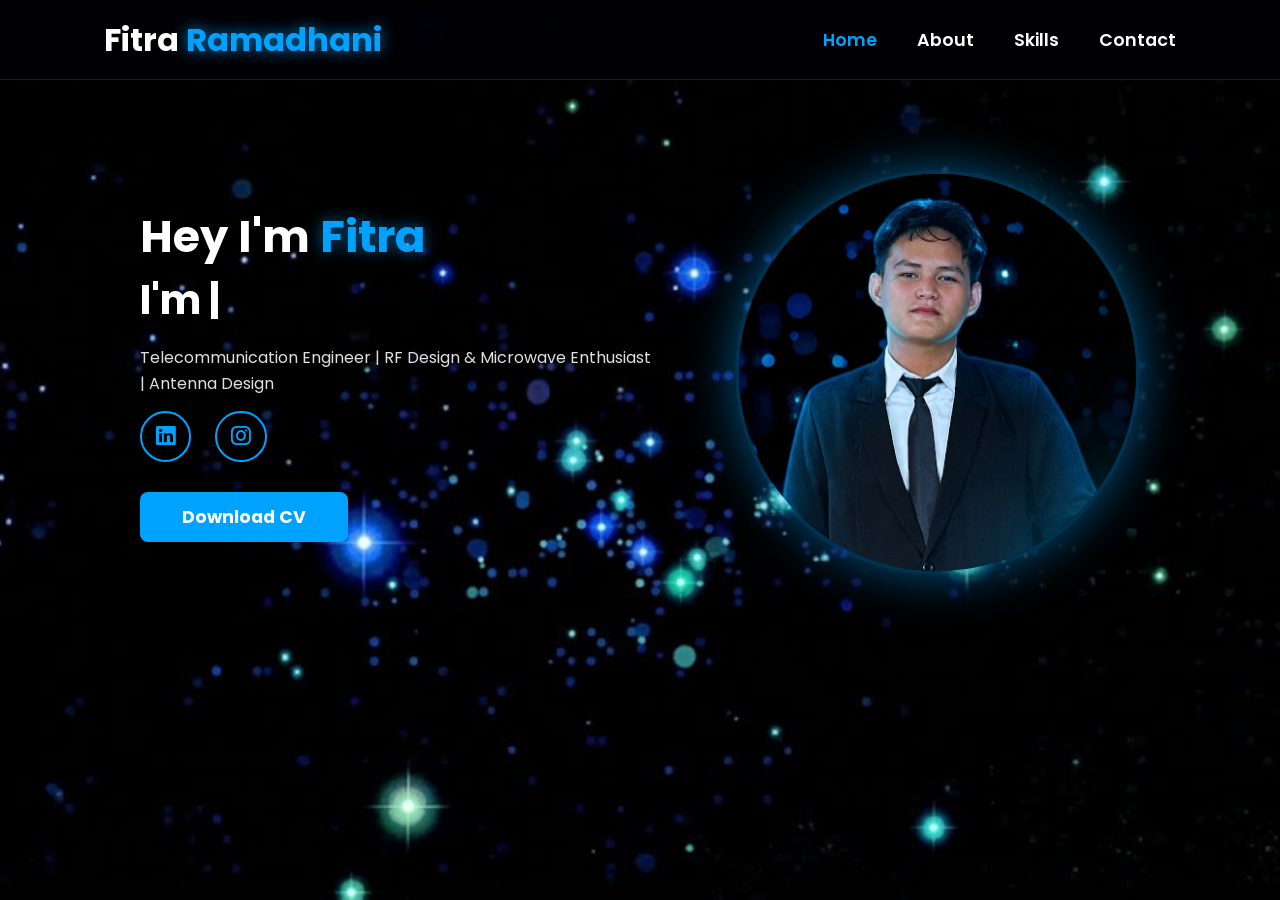
<file: index.html>
<!DOCTYPE html>

<html lang="en">

<head>

    <meta charset="UTF-8">

    <meta name="viewport" content="width=device-width, initial-scale=1.0">

    <link rel="stylesheet" href="https://cdnjs.cloudflare.com/ajax/libs/font-awesome/6.5.1/css/all.min.css">

    <link rel="stylesheet" href="https://unpkg.com/aos@next/dist/aos.css" />

    <link rel="stylesheet" href="css/style.css">

    <title>Portfolio - Fitra Ramadhani</title>

</head>

<body>



    <nav>
    <div class="nav-container">
        <!-- Logo -->
        <div class="logo" data-aos="zoom-in" data-aos-duration="1500">
            Fitra <span>Ramadhani</span>
        </div>

        <!-- Links Desktop -->
        <div class="links">
            <!-- Pindahkan class 'active' ke elemen <a> atau div sesuai kebutuhan CSS Anda -->
            <div class="link active" data-aos="fade-up" data-aos-duration="1500" data-aos-delay="100">
                <a href="index.html">Home</a>
            </div>
            <div class="link" data-aos="fade-up" data-aos-duration="1500" data-aos-delay="200">
                <a href="about.html">About</a>
            </div>
            <div class="link" data-aos="fade-up" data-aos-duration="1500" data-aos-delay="300">
                <a href="skill.html">Skills</a>
            </div>
            <div class="link" data-aos="fade-up" data-aos-duration="1500" data-aos-delay="500">
                <a href="contact.html">Contact</a>
            </div>
        </div>

        <!-- Hamburger Icon (Hanya muncul di Mobile) -->
        <i class="fa-solid fa-bars hamburg" onclick="hamburg()"></i>
    </div>

    <!-- Mobile Dropdown Menu -->
    <div class="dropdown">
        <!-- Tombol Close di dalam Dropdown -->
        <i class="fa-solid fa-xmark cancel" onclick="cancel()"></i>
        
        <div class="links">
            <a href="index.html" onclick="cancel()">Home</a>
            <a href="about.html" onclick="cancel()">About</a>
            <a href="skill.html" onclick="cancel()">Skills</a>
            <a href="contact.html" onclick="cancel()">Contact</a>
        </div>
    </div>
</nav>



    <section>

        <div class="main-container">

            <div class="content">

                <h1 data-aos="fade-left" data-aos-duration="1500" data-aos-delay="700">Hey I'm <span>Fitra</span></h1>

               

                <div data-aos="fade-right" data-aos-duration="1500" data-aos-delay="900" class="typewriter">

                    I'm <span class="typewriter-text"></span><label>|</label>

                </div>



                <p data-aos="flip-down" data-aos-duration="1500" data-aos-delay="1100">

                    Telecommunication Engineer | RF Design & Microwave Enthusiast | Antenna Design

                </p>



                <!-- Bagian Social Links yang sudah diperbarui -->

                <div class="social-links">

                    <a href="https://www.linkedin.com/in/fitra-ramadhani-09b563242" target="_blank" data-aos="fade-up" data-aos-duration="1500" data-aos-delay="1300">

                        <i class="fa-brands fa-linkedin"></i>

                    </a>

                    <a href="https://www.instagram.com/dhnn.n" target="_blank" data-aos="fade-up" data-aos-duration="1500" data-aos-delay="1450">

                        <i class="fa-brands fa-instagram"></i>

                    </a>

                </div>



                <div class="btn" data-aos="zoom-out" data-aos-duration="1500" data-aos-delay="1800">

                    <a href="doc/CV-FitraRamadhani-Telecomunication-Engineer.pdf" download="CV_Fitra-Ramadhani_Telecommunication-Engineer">

                    <button>Download CV</button>

                   </a>

                </div>

            </div>



            <div class="image" data-aos="zoom-in" data-aos-duration="3000">

                <img src="img/fitra_foto.jpg" alt="Fitra Ramadhani">

            </div>

        </div>

    </section>



    <script src="https://unpkg.com/aos@next/dist/aos.js"></script>

    <script>

        AOS.init({ offset: 0 });

    </script>

    <script src="./js/script.js"></script>

</body>

</html>
</file>
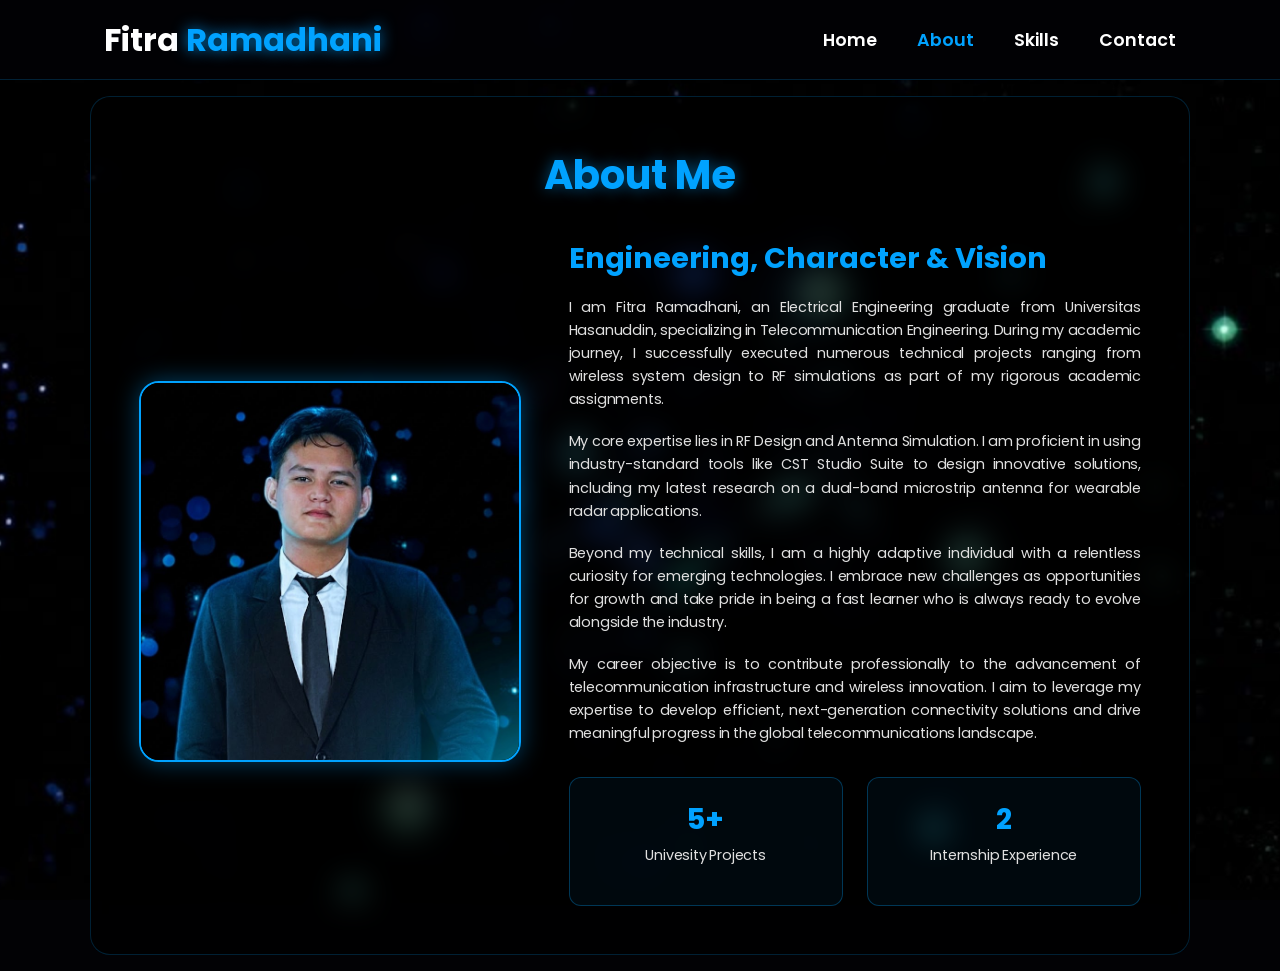
<file: about.html>
<!DOCTYPE html>
<html lang="en">

<head>
    <meta charset="UTF-8">
    <meta name="viewport" content="width=device-width, initial-scale=1.0">
    <link rel="stylesheet" href="https://cdnjs.cloudflare.com/ajax/libs/font-awesome/6.5.1/css/all.min.css">
    <link rel="stylesheet" href="https://unpkg.com/aos@next/dist/aos.css" />

    <style>
        @import url("https://fonts.googleapis.com/css2?family=Poppins:wght@100;200;300;400;500;600;700&display=swap");

        * {
            padding: 0;
            margin: 0;
            font-family: "Poppins", sans-serif;
            box-sizing: border-box;
        }

        body {
            width: 100%;
            min-height: 100vh;
            background-image: url("./img/background.png");
            background-size: cover;
            background-position: center;
            background-attachment: fixed;
            overflow-x: hidden;
            position: relative;
            background-color: #020205;
            padding-top: 80px;
            section {
            padding-top: 10vh;}
        }
/* --- Navigation Main --- */
nav {
    position: fixed;
    top: 0;
    width: 100%;
    height: 80px; /* Tinggi tetap agar layout stabil */
    background: rgba(2, 2, 5, 0.9); 
    backdrop-filter: blur(15px);
    border-bottom: 1px solid rgba(0, 162, 255, 0.2);
    z-index: 2000; /* Z-index tinggi agar selalu di atas */
    display: flex;
    align-items: center;
}

.nav-container {
    width: 100%;
    max-width: 1200px;
    margin: 0 auto;
    display: flex;
    justify-content: space-between; /* Lebih rapi untuk mobile */
    align-items: center;
    padding: 0 5%;
}

.logo {
    color: white;
    font-size: 2rem;
    font-weight: bold;
    cursor: default;
}

.logo span {
    color: #00a2ff;
    text-shadow: 0 0 15px rgba(0, 162, 255, 0.8);
}

/* --- Menu Desktop --- */
.nav-container .links {
    display: flex;
    align-items: center;
}

.nav-container .links a {
    font-size: 1.1rem;
    color: white;
    margin-left: 40px;
    text-decoration: none;
    font-weight: 550;
    transition: 0.3s ease;
    position: relative;
}

.nav-container .links a:hover,
.nav-container .links .active a {
    color: #00a2ff;
}

/* --- Hamburger & Cancel Icons --- */
.hamburg, .cancel {
    cursor: pointer;
    color: white;
    font-size: 2.5rem;
    display: none; /* Sembunyi di desktop */
    transition: 0.3s;
}

/* --- Mobile Dropdown Overlay --- */
.dropdown {
    position: fixed;
    top: 0;
    left: 0;
    width: 100%;
    height: 100vh; /* Full screen di mobile */
    background: rgba(2, 2, 5, 0.98);
    backdrop-filter: blur(15px);
    z-index: 3000; /* Di atas segalanya */
    display: flex;
    flex-direction: column;
    justify-content: center;
    align-items: center;
    transform: translateY(-100%); /* Sembunyi di atas layar */
    transition: 0.5s cubic-bezier(0.6, 0.05, 0.01, 0.9);
}

/* Class ini akan dipicu oleh JS (dropdown.classList.add('active')) */
.dropdown.active {
    transform: translateY(0);
}

.dropdown .links {
    display: flex;
    flex-direction: column;
    gap: 2rem;
    text-align: center;
}

.dropdown .links a {
    color: white;
    text-decoration: none;
    font-size: 2rem;
    font-weight: 600;
    transition: 0.3s;
}

.dropdown .links a:hover {
    color: #00a2ff;
    transform: scale(1.1);
}

/* Tombol X di dalam dropdown */
.dropdown .cancel {
    display: block;
    position: absolute;
    top: 20px;
    right: 30px;
}

/* --- Responsive Media Query --- */
@media (max-width: 884px) {
    .nav-container .links {
        display: none; /* Sembunyikan menu desktop */
    }

    .hamburg {
        display: block; /* Munculkan tombol hamburger */
    }
}


        /* About Section Styles - Tema Biru */
        .about-container {
           width: 100%;
    min-height: 90vh;
    display: flex;
    justify-content: center;
    align-items: center;
    /* Perkecil padding di mobile agar konten punya ruang */
    padding: 1rem; 
    position: relative;
    box-sizing: border-box; /* SANGAT PENTING agar border tidak meluber */
    overflow-x: hidden;
        }

        .about-content {
            width: 90%;
            max-width: 1100px;
            background: rgba(0, 0, 0, 0.75);
            backdrop-filter: blur(15px);
            border-radius: 20px;
            padding: 3rem;
            color: white;
            border: 1px solid rgba(0, 162, 255, 0.2);
        }

        .about-header {
            text-align: center;
            margin-bottom: 2rem;
        }

        .about-header h1 {
            font-size: 2.5rem;
            color: #00a2ff;
            text-shadow: 0 0 15px rgba(0, 162, 255, 0.5);
            margin-bottom: 1rem;
        }

        .about-grid {
            display: grid;
            grid-template-columns: 1fr 1.5fr;
            gap: 3rem;
            align-items: center;
        }

        .about-image {
            width: 100%;
            aspect-ratio: 1;
            border-radius: 20px;
            overflow: hidden;
            border: 2px solid #00a2ff;
            box-shadow: 0 0 25px rgba(0, 162, 255, 0.4);
        }

        .about-image img {
            width: 100%;
            height: 100%;
            object-fit: cover;
            object-position: top;
        }

        .about-text h2 {
            color: #00a2ff;
            margin-bottom: 1rem;
            font-size: 1.8rem;
        }

        .about-text p {
            line-height: 1.6;
            margin-bottom: 1.2rem;
            color: #e0e0e0;
            font-size: 0.9rem; 
            word-wrap: break-word; 
            text-justify: inter-character; 
            hyphens: auto;
            -webkit-hyphens: auto;
            letter-spacing: -0.2px; 
            word-spacing: -1px;
        }

        .stats {
            display: grid;
            grid-template-columns: repeat(2, 1fr);
            gap: 1.5rem;
            margin-top: 2rem;
        }

        .stat-item {
            background: rgba(0, 162, 255, 0.05);
            padding: 1.2rem;
            border-radius: 12px;
            text-align: center;
            border: 1px solid rgba(0, 162, 255, 0.3);
            transition: 0.3s;
            cursor: pointer;
        }

        .stat-item:hover {
            background: rgba(0, 162, 255, 0.15);
            transform: translateY(-5px);
            box-shadow: 0 0 15px rgba(0, 162, 255, 0.3);
        }

        .stat-item h3 {
            color: #00a2ff;
            font-size: 1.8rem;
            margin-bottom: 0.2rem;
        }

        /* Card Styles untuk Content Baru */
        .content-grid {
            display: grid;
            grid-template-columns: repeat(auto-fit, minmax(280px, 1fr));
            gap: 2rem;
            padding: 2rem 0;
        }

        .content-card {
            background: rgba(0, 162, 255, 0.05);
            border-radius: 15px;
            border: 1px solid rgba(0, 162, 255, 0.2);
            padding: 1.5rem;
            transition: 0.3s;
        }

        .back-button {
            display: inline-block;
            padding: 0.6rem 1.2rem;
            background: #00a2ff;
            color: white;
            border-radius: 5px;
            text-decoration: none;
            margin-bottom: 1.5rem;
        }

        @media (max-width: 884px) {
            .about-grid { grid-template-columns: 1fr; text-align: center; }
            .nav-container .links { display: none; }
            .hamburg { display: block; }
            .about-content { width: 95%; padding: 1.5rem; }
        }
    </style>
    <title>About - Fitra Ramadhani</title>
</head>

<body>
   <nav>
    <div class="nav-container">
        <!-- Logo -->
        <div class="logo" data-aos="zoom-in" data-aos-duration="1500">
            Fitra <span>Ramadhani</span>
        </div>

        <!-- Links Desktop -->
        <div class="links">
            <!-- Pindahkan class 'active' ke elemen <a> atau div sesuai kebutuhan CSS Anda -->
            <div class="link" data-aos="fade-up" data-aos-duration="1500" data-aos-delay="100">
                <a href="index.html">Home</a>
            </div>
            <div class="link active" data-aos="fade-up" data-aos-duration="1500" data-aos-delay="200">
                <a href="about.html">About</a>
            </div>
            <div class="link" data-aos="fade-up" data-aos-duration="1500" data-aos-delay="300">
                <a href="skill.html">Skills</a>
            </div>
            <div class="link" data-aos="fade-up" data-aos-duration="1500" data-aos-delay="500">
                <a href="contact.html">Contact</a>
            </div>
        </div>

        <!-- Hamburger Icon (Hanya muncul di Mobile) -->
        <i class="fa-solid fa-bars hamburg" onclick="hamburg()"></i>
    </div>

    <!-- Mobile Dropdown Menu -->
    <div class="dropdown">
        <!-- Tombol Close di dalam Dropdown -->
        <i class="fa-solid fa-xmark cancel" onclick="cancel()"></i>
        
        <div class="links">
            <a href="index.html" onclick="cancel()">Home</a>
            <a href="about.html" onclick="cancel()">About</a>
            <a href="skill.html" onclick="cancel()">Skills</a>
            <a href="contact.html" onclick="cancel()">Contact</a>
        </div>
    </div>
</nav>

    <div class="about-container">
        <div class="about-content" id="aboutContent">
            <div class="about-header" data-aos="fade-down" data-aos-duration="1500">
                <h1>About Me</h1>
            </div>

            <div class="about-grid">
                <div class="about-image" data-aos="fade-right" data-aos-duration="1500">
                    <img src="img/fitra_foto.jpg" alt="Fitra Ramadhani">
                </div>
                <div class="about-text" data-aos="fade-left" data-aos-duration="1500">
                <h2>Engineering, Character & Vision</h2>
                 <p style="text-align: justify;">
                     I am Fitra Ramadhani, an Electrical Engineering graduate from Universitas Hasanuddin, specializing in Telecommunication Engineering. During my academic journey, I successfully executed numerous technical projects ranging from wireless system design to RF simulations as part of my rigorous academic assignments.
                </p>
                <p style="text-align: justify;">
                    My core expertise lies in RF Design and Antenna Simulation. I am proficient in using industry-standard tools like CST Studio Suite to design innovative solutions, including my latest research on a dual-band microstrip antenna for wearable radar applications.
                </p>
                <p style="text-align: justify;">
                    Beyond my technical skills, I am a highly adaptive individual with a relentless curiosity for emerging technologies. I embrace new challenges as opportunities for growth and take pride in being a fast learner who is always ready to evolve alongside the industry.
                </p>
                <p style="text-align: justify;">
                 My career objective is to contribute professionally to the advancement of telecommunication infrastructure and wireless innovation. I aim to leverage my expertise to develop efficient, next-generation connectivity solutions and drive meaningful progress in the global telecommunications landscape.
                </p>

                    <div class="stats">
                        <div class="stat-item" data-aos="zoom-in" data-aos-delay="200" onclick="showProjects()">
                            <h3>5+</h3>
                            <p>Univesity Projects</p>
                        </div>
                        <div class="stat-item" data-aos="zoom-in" data-aos-delay="400" onclick="showExperience()">
                            <h3>2</h3>
                            <p>Internship Experience</p>
                        </div>
                    </div>
                </div>
            </div>
        </div>
    </div>

    <script src="https://unpkg.com/aos@next/dist/aos.js"></script>
    <script>
        AOS.init({ offset: 0 });

        function hamburg() { document.querySelector(".dropdown").style.transform = "translateY(0px)"; }
        function cancel() { document.querySelector(".dropdown").style.transform = "translateY(-500px)"; }

        function showProjects() {
    const aboutContent = document.getElementById('aboutContent');
    aboutContent.innerHTML = `
        <a href="about.html" class="back-button"><i class="fas fa-arrow-left"></i> Back</a>
        <div class="about-header" data-aos="fade-down"><h1>Technical Projects</h1></div>
        <div class="content-grid">
            <div class="content-card" data-aos="zoom-in" data-aos-delay="100">
                <h3 style="color: #00a2ff;"><i class="fas fa-satellite-dish"></i> Wearable Radar Antenna</h3>
                <p style="font-size: 0.9rem; margin-top: 5px; color: #aaa;">Apr 2025 - Mar 2026</p>
                <p style="text-align: justify; margin-top: 10px; line-height: 1.6; margin-bottom: 1.2rem; color: #e0e0e0; font-size: 0.9rem; word-wrap: break-word; text-justify: inter-character; hyphens: auto; -webkit-hyphens: auto; letter-spacing: -0.2px; word-spacing: -1px;">
                    Designed and fabricated a 2.4/5.8 GHz textile-based microstrip antenna for biomedical Doppler Radar. 
                    Optimized RF parameters (S11, Gain, Radiation Pattern) using <strong>CST Studio Suite</strong> and signal processing with MATLAB.
                </p>
                <a href="https://drive.google.com/file/d/1GwjJqLh9WIPq7xCtCMg2BJl02TJ6aSCq/view?usp=drivesdk" target="_blank" style="color: #00a2ff; text-decoration: none; font-size: 0.85rem;"><i class="fas fa-link"></i> View Project</a>
            </div>

            <div class="content-card" data-aos="zoom-in" data-aos-delay="200">
                <h3 style="color: #00a2ff;"><i class="fas fa-seedling"></i> IoT Automated Irrigation</h3>
                <p style="font-size: 0.9rem; margin-top: 5px; color: #aaa;">Feb 2025 - Jan 2026</p>
                <p style="text-align: justify; margin-top: 10px; line-height: 1.6; margin-bottom: 1.2rem; color: #e0e0e0; font-size: 0.9rem; word-wrap: break-word; text-justify: inter-character; hyphens: auto; -webkit-hyphens: auto; letter-spacing: -0.2px; word-spacing: -1px;">
                    Developed an end-to-end smart system using <strong>ESP32</strong> and C++ for real-time environmental monitoring. 
                    Integrated cloud transmission via TCP/IP to Blynk platform. Project officially registered for Intellectual Property Rights (HAKI).
                </p>
                <a href="https://drive.google.com/drive/folders/1y-k-Jf9e0nIULMdLLx1Ht9SujVCRx3xr" target="_blank" style="color: #00a2ff; text-decoration: none; font-size: 0.85rem;"><i class="fas fa-link"></i> View Project</a>
            </div>

            <div class="content-card" data-aos="zoom-in" data-aos-delay="300">
                <h3 style="color: #00a2ff;"><i class="fas fa-satellite"></i> Waveguide for Satellite</h3>
                <p style="font-size: 0.9rem; margin-top: 5px; color: #aaa;">Aug 2024 - Nov 2024</p>
                <p style="text-align: justify; margin-top: 10px; line-height: 1.6; margin-bottom: 1.2rem; color: #e0e0e0; font-size: 0.9rem; word-wrap: break-word; text-justify: inter-character; hyphens: auto; -webkit-hyphens: auto; letter-spacing: -0.2px; word-spacing: -1px;">
                    Technical design and optimization of a <strong>Rectangular Waveguide (8-14 GHz)</strong> for satellite downlink. 
                    Focused on integrating feed horns to maximize power distribution efficiency and radiation precision.
                </p>
                <a href="https://drive.google.com/file/d/1UuYe6tPhQhGoB0SQlt1J6uwA48VTvOps/view?usp=drivesdk" target="_blank" style="color: #00a2ff; text-decoration: none; font-size: 0.85rem;"><i class="fas fa-link"></i> View Project</a>
            </div>

            <div class="content-card" data-aos="zoom-in" data-aos-delay="400">
                <h3 style="color: #00a2ff;"><i class="fas fa-plane"></i> Triangular Array for UAV</h3>
                <p style="font-size: 0.9rem; margin-top: 5px; color: #aaa;">Aug 2024 - Dec 2024</p>
                <p style="text-align: justify; margin-top: 10px; line-height: 1.6; margin-bottom: 1.2rem; color: #e0e0e0; font-size: 0.9rem; word-wrap: break-word; text-justify: inter-character; hyphens: auto; -webkit-hyphens: auto; letter-spacing: -0.2px; word-spacing: -1px;">
                    Designed a 1.09 GHz 1x2 Triangular Microstrip Array Antenna for UAV downlink. 
                    Achieved a compact and lightweight design suitable for stable high-altitude data communication systems.
                </p>
                <a href="https://drive.google.com/file/d/1HpFKJbrlvkJS9GZM2DplZcv85PXoB3CR/view?usp=drivesdk" target="_blank" style="color: #00a2ff; text-decoration: none; font-size: 0.85rem;"><i class="fas fa-link"></i> View Project</a>
            </div>

            <div class="content-card" data-aos="zoom-in" data-aos-delay="500">
                <h3 style="color: #00a2ff;"><i class="fas fa-network-wired"></i> FTTH GPON Analysis</h3>
                <p style="font-size: 0.9rem; margin-top: 5px; color: #aaa;">Apr 2025 - Jul 2025</p>
                <p style="text-align: justify; margin-top: 10px; line-height: 1.6; margin-bottom: 1.2rem; color: #e0e0e0; font-size: 0.9rem; word-wrap: break-word; text-justify: inter-character; hyphens: auto; -webkit-hyphens: auto; letter-spacing: -0.2px; word-spacing: -1px;">
                    Technical feasibility study and broadband network design using <strong>GPON technology</strong>. 
                    Validated network quality and performance standards using <strong>OptiSystem</strong> simulations for residential areas.
                </p>
                <a href="https://docs.google.com/document/d/1FA26O0YLKLvs3Ofo6wm7HTkH-nO6iKVA/edit?usp=drivesdk" target="_blank" style="color: #00a2ff; text-decoration: none; font-size: 0.85rem;"><i class="fas fa-link"></i> View Project</a>
            </div>
        </div>
    `;
    AOS.refresh();
}

function showExperience() {
    const aboutContent = document.getElementById('aboutContent');
    aboutContent.innerHTML = `
        <a href="about.html" class="back-button"><i class="fas fa-arrow-left"></i> Back</a>
        <div class="about-header" data-aos="fade-down">
            <h1>Professional Experience</h1>
        </div>
        <div class="content-grid">
            
            <div class="content-card" data-aos="fade-up" data-aos-delay="100">
                <h3 style="color: #00a2ff;"><i class="fas fa-plane-departure"></i> Assistant Engineer Intern</h3>
                <h4 style="color: #fff; margin-top: 5px;">AirNav Indonesia - MATSC Branch</h4>
                <p style="font-size: 0.8rem; color: #888;">Dec 2024 - Feb 2025 | Part-Time</p>
                <p style="text-align: justify; margin-top: 10px; line-height: 1.6; margin-bottom: 1.2rem; color: #e0e0e0; font-size: 0.9rem; word-wrap: break-word; text-justify: inter-character; hyphens: auto; -webkit-hyphens: auto; letter-spacing: -0.2px; word-spacing: -1px;">
                    Contributed to the maintenance and optimization of aviation technical infrastructure, including navigation systems 
                    (VOR, DME, ILS), ATC automation, and telecommunication networks. Responsibilities included performance monitoring, 
                    system troubleshooting, and testing radio and antenna equipment to ensure compliance with aviation safety and 
                    efficiency standards.
                </p>
            </div>

            <div class="content-card" data-aos="fade-up" data-aos-delay="200">
                <h3 style="color: #00a2ff;"><i class="fas fa-network-wired"></i> Assistant Engineer</h3>
                <h4 style="color: #fff; margin-top: 5px;">PT Trans Nasional Teknologi</h4>
                <p style="font-size: 0.8rem; color: #888;">Jun 2021 - Oct 2021 | Part-Time</p>
                <p style="text-align: justify; margin-top: 10px; line-height: 1.6; margin-bottom: 1.2rem; color: #e0e0e0; font-size: 0.9rem; word-wrap: break-word; text-justify: inter-character; hyphens: auto; -webkit-hyphens: auto; letter-spacing: -0.2px; word-spacing: -1px;">
                    Engaged in network infrastructure processing and maintenance, covering Fiber Optic installation, wireless network 
                    setup, and configuration of <strong>Cisco & MikroTik</strong> devices. Managed connectivity stability, 
                    conducted site surveys for expansion planning, and developed technical documentation including network 
                    topology diagrams.
                </p>
            </div>

        </div>
    `;
    AOS.refresh();
}
function hamburg() {
    const dropdown = document.querySelector(".dropdown");
    dropdown.classList.add("active");
}

function cancel() {
    const dropdown = document.querySelector(".dropdown");
    dropdown.classList.remove("active");
}
    </script>
</body>
</html>
</file>
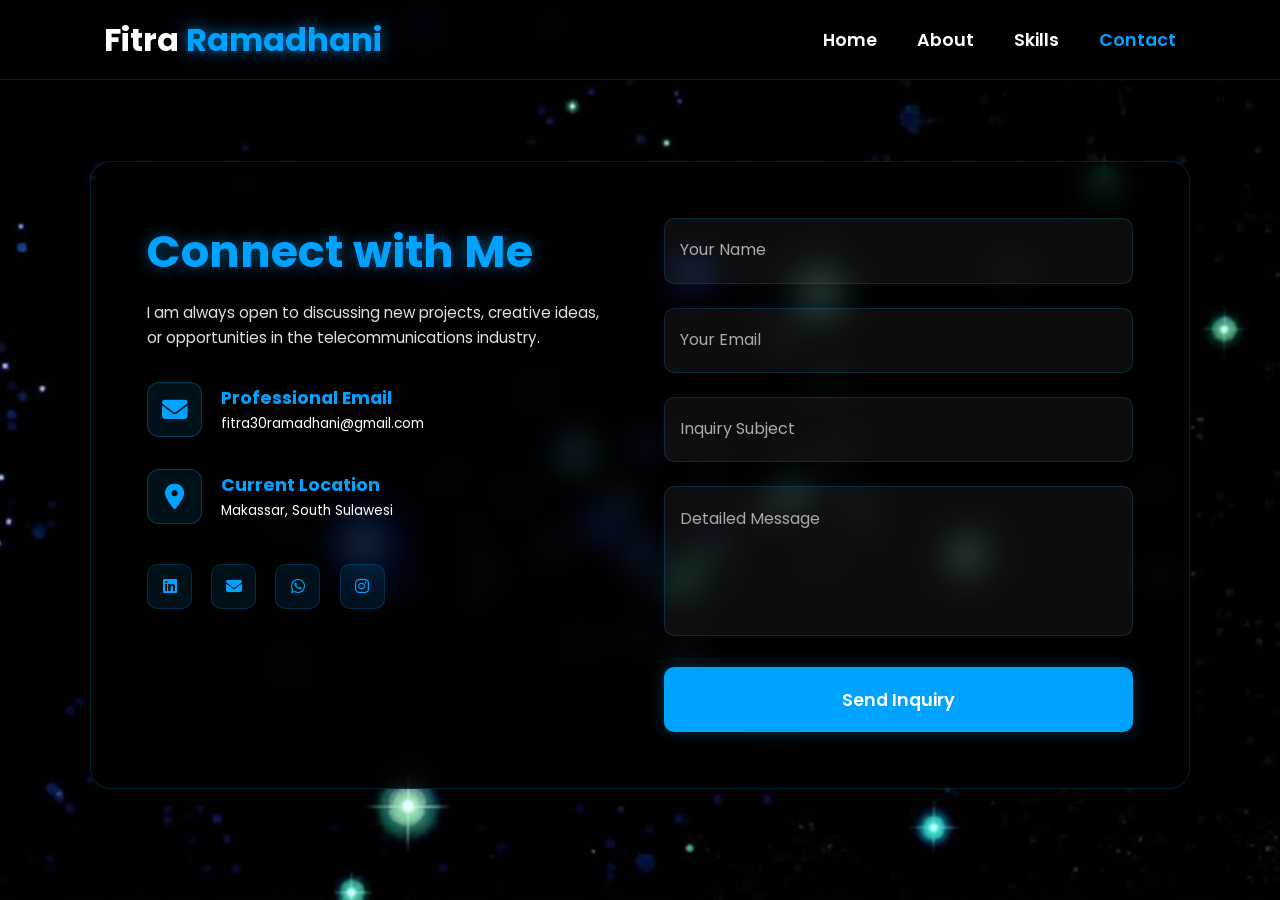
<file: contact.html>
<!DOCTYPE html>
<html lang="en">

<head>
    <meta charset="UTF-8">
    <meta name="viewport" content="width=device-width, initial-scale=1.0">
    <link rel="stylesheet" href="https://cdnjs.cloudflare.com/ajax/libs/font-awesome/6.5.1/css/all.min.css">
    <link rel="stylesheet" href="https://unpkg.com/aos@next/dist/aos.css" />
    <style>
        @import url("https://fonts.googleapis.com/css2?family=Poppins:wght@100;200;300;400;500;600;700&display=swap");

        * {
            padding: 0;
            margin: 0;
            font-family: "Poppins", sans-serif;
            box-sizing: border-box; /* Sangat penting agar padding tidak merusak lebar */
        }

        body {
            width: 100%;
            min-height: 100vh;
            background-image: url("./img/background.png");
            background-size: cover;
            background-position: center;
            background-attachment: fixed;
            overflow-x: hidden;
            position: relative;
            background-color: #020205;
        }

        /* Navigasi Sticky & Berwarna */
        nav {
            position: fixed;
            top: 0;
            width: 100%;
            height: 80px;
            background: rgba(2, 2, 5, 0.9);
            backdrop-filter: blur(15px);
            border-bottom: 1px solid rgba(0, 162, 255, 0.2);
            z-index: 2000;
            display: flex;
            align-items: center;
        }

        .nav-container {
            width: 100%;
            max-width: 1200px;
            margin: 0 auto;
            display: flex;
            justify-content: space-between;
            align-items: center;
            padding: 0 5%;
        }

        .logo {
            color: white;
            font-size: 2rem;
            font-weight: bold;
            cursor: default;
        }

        .logo span {
            color: #00a2ff;
            text-shadow: 0 0 15px rgba(0, 162, 255, 0.8);
        }

        .nav-container .links {
            display: flex;
            align-items: center;
        }

        .nav-container .links a {
            font-size: 1.1rem;
            color: white;
            margin-left: 40px;
            text-decoration: none;
            font-weight: 550;
            transition: 0.3s ease;
            position: relative;
        }

        .nav-container .links a:hover,
        .nav-container .links .active a {
            color: #00a2ff;
        }

        .hamburg,
        .cancel {
            cursor: pointer;
            color: white;
            font-size: 2.5rem;
            display: none;
            transition: 0.3s;
        }

        .dropdown {
            position: fixed;
            top: 0;
            left: 0;
            width: 100%;
            height: 100vh;
            background: rgba(2, 2, 5, 0.98);
            backdrop-filter: blur(15px);
            z-index: 3000;
            display: flex;
            flex-direction: column;
            justify-content: center;
            align-items: center;
            transform: translateY(-100%);
            transition: 0.5s cubic-bezier(0.6, 0.05, 0.01, 0.9);
        }

        .dropdown.active {
            transform: translateY(0);
        }

        .dropdown .links {
            display: flex;
            flex-direction: column;
            gap: 2rem;
            text-align: center;
        }

        .dropdown .links a {
            color: white;
            text-decoration: none;
            font-size: 2rem;
            font-weight: 600;
            transition: 0.3s;
        }

        .dropdown .links a:hover {
            color: #00a2ff;
            transform: scale(1.1);
        }

        .dropdown .cancel {
            display: block;
            position: absolute;
            top: 20px;
            right: 30px;
        }

        @media (max-width: 884px) {
            .nav-container .links {
                display: none;
            }

            .hamburg {
                display: block;
            }
        }

        /* Contact Section Styles */
        .contact-container {
            width: 100%;
            min-height: 100vh;
            display: flex;
            justify-content: center;
            align-items: center;
            padding: 100px 1rem 50px; /* Diubah: Menggunakan padding atas tetap (80px nav + 20px buffer) */
        }

        .contact-content {
            width: 100%;
            max-width: 1100px;
            height: auto; /* Mengikuti besar isi */
            background: rgba(0, 0, 0, 0.75);
            backdrop-filter: blur(15px);
            border-radius: 20px;
            padding: 3.5rem;
            color: white;
            display: grid;
            grid-template-columns: 1fr 1fr;
            gap: 3rem;
            border: 1px solid rgba(0, 162, 255, 0.2);
            overflow: hidden; /* Mencegah elemen dalam keluar dari border */
        }

        .contact-info p {
        text-align: left !important; /* Ubah dari justify ke left khusus mobile */
        font-size: 0.95rem;
        line-height: 1.6;
    }

        .contact-header h1 {
            font-size: 2.8rem;
            color: #00a2ff;
            text-shadow: 0 0 15px rgba(0, 162, 255, 0.5);
            margin-bottom: 1rem;
        }

        .contact-header p {
            color: #e0e0e0;
            margin-bottom: 2rem;
        }

        .contact-item {
            display: flex;
            align-items: center;
            margin-bottom: 2rem;
        }

        .contact-icon {
            width: 55px;
            height: 55px;
            background: rgba(0, 162, 255, 0.1);
            border-radius: 12px;
            display: flex;
            justify-content: center;
            align-items: center;
            margin-right: 1.2rem;
            border: 1px solid rgba(0, 162, 255, 0.3);
        }

        .contact-icon i {
            font-size: 1.6rem;
            color: #00a2ff;
        }

        .contact-text h3 {
            font-size: 1.1rem;
            color: #00a2ff;
            margin-bottom: 0.2rem;
        }

        .contact-text p {
            color: #ffffff;
            font-size: 0.85rem !important; /* Mengecilkan sedikit agar muat dalam satu baris */
            word-wrap: break-word;
            word-break: break-all; /* Mencegah pemotongan huruf di tengah */
            overflow-wrap: break-word; /* Memastikan teks patah hanya jika benar-benar mentok */
            line-height: 1.4;
            text-align: left;
        }

        /* Form Styling */
        .contact-form form {
            display: flex;
            flex-direction: column;
            gap: 1.5rem;
            width: 100%;
        }

        .form-group {
            position: relative;
            width: 100%;
        }

        .form-group input,
        .form-group textarea {
            width: 100%;
            padding: 1.2rem;
            background: rgba(255, 255, 255, 0.05);
            border: 1px solid rgba(0, 162, 255, 0.2);
            border-radius: 10px;
            color: white;
            font-size: 1rem;
            transition: 0.3s;
        }

        .form-group textarea {
            height: 150px;
            resize: none;
        }

        .form-group input:focus,
        .form-group textarea:focus {
            outline: none;
            border-color: #00a2ff;
            box-shadow: 0 0 15px rgba(0, 162, 255, 0.2);
            background: rgba(255, 255, 255, 0.08);
        }

        .form-group label {
            position: absolute;
            left: 1rem;
            top: 1.2rem;
            color: #aaaaaa;
            transition: 0.3s;
            pointer-events: none;
        }

        .form-group input:focus~label,
        .form-group input:valid~label,
        .form-group textarea:focus~label,
        .form-group textarea:valid~label {
            top: -0.6rem;
            left: 0.8rem;
            font-size: 0.8rem;
            padding: 0 0.5rem;
            background: #020205;
            color: #00a2ff;
        }

        .submit-btn {
            width: 100%;
            padding: 1.2rem;
            background: #00a2ff;
            border: none;
            border-radius: 10px;
            color: white;
            font-size: 1.1rem;
            font-weight: 600;
            cursor: pointer;
            transition: 0.3s;
            box-shadow: 0 0 15px rgba(0, 162, 255, 0.3);
        }

        .submit-btn:hover {
            transform: translateY(-3px);
            box-shadow: 0 5px 20px rgba(0, 162, 255, 0.5);
        }

        .social-links {
            margin-top: 2.5rem;
            display: flex;
            gap: 1.2rem;
            flex-wrap: wrap; /* Agar tidak meluber jika layar sangat kecil */
        }

        .social-links a {
            width: 45px;
            height: 45px;
            background: rgba(0, 162, 255, 0.1);
            border-radius: 10px;
            display: flex;
            justify-content: center;
            align-items: center;
            color: #00a2ff;
            transition: 0.3s;
            border: 1px solid rgba(0, 162, 255, 0.2);
            text-decoration: none;
        }

        .social-links a:hover {
            background: #00a2ff;
            color: white;
            transform: translateY(-5px);
            box-shadow: 0 0 15px rgba(0, 162, 255, 0.4);
        }

        @media (max-width: 992px) {
            .contact-content {
                grid-template-columns: 1fr; /* Jadi satu kolom bertumpuk di HP */
                width: 95%;
                padding: 2rem 1.5rem; /* Padding lebih kecil agar teks luas */
                gap: 2rem;
            }

            .contact-header h1 {
                font-size: 2.8rem !important; /* Perkecil sedikit dari 2.8rem */
                line-height: 1.2;
                text-align: left;
            }

            .contact-container {
                padding-top: 100px;
                align-items: flex-start; /* Agar kontainer mulai dari atas (scrollable) */
            }
        }
    </style>
    <title>Contact - Fitra Ramadhani</title>
</head>

<body>
    <nav>
        <div class="nav-container">
            <div class="logo" data-aos="zoom-in" data-aos-duration="1500">
                Fitra <span>Ramadhani</span>
            </div>
            <div class="links">
                <div class="link"><a href="index.html">Home</a></div>
                <div class="link"><a href="about.html">About</a></div>
                <div class="link"><a href="skill.html">Skills</a></div>
                <div class="link active"><a href="contact.html">Contact</a></div>
            </div>
            <i class="fa-solid fa-bars hamburg" onclick="hamburg()"></i>
        </div>
        <div class="dropdown">
            <i class="fa-solid fa-xmark cancel" onclick="cancel()"></i>
            <div class="links">
                <a href="index.html" onclick="cancel()">Home</a>
                <a href="about.html" onclick="cancel()">About</a>
                <a href="skill.html" onclick="cancel()">Skills</a>
                <a href="contact.html" onclick="cancel()">Contact</a>
            </div>
        </div>
    </nav>

    <div class="contact-container">
        <div class="contact-content">
            <div class="contact-info">
                <div class="contact-header" data-aos="fade-right" data-aos-duration="1500">
                    <h1>Connect with Me</h1>
                    <p style="text-align: justify;">I am always open to discussing new projects, creative ideas, or
                        opportunities in the telecommunications industry.</p>
                </div>

                <div class="contact-details">
                    <div class="contact-item" data-aos="fade-right" data-aos-delay="200">
                        <div class="contact-icon"><i class="fas fa-envelope"></i></div>
                        <div class="contact-text">
                            <h3>Professional Email</h3>
                            <p>fitra30ramadhani@gmail.com</p>
                        </div>
                    </div>

                    <div class="contact-item" data-aos="fade-right" data-aos-delay="400">
                        <div class="contact-icon"><i class="fas fa-location-dot"></i></div>
                        <div class="contact-text">
                            <h3>Current Location</h3>
                            <p>Makassar, South Sulawesi</p>
                        </div>
                    </div>
                </div>

                <div class="social-links" data-aos="fade-up" data-aos-delay="600">
                    <a href="https://www.linkedin.com/in/fitra-ramadhani-09b563242" target="_blank">
                        <i class="fa-brands fa-linkedin"></i>
                    </a>
                    <a href="mailto:fitra30ramadhani@gmail.com">
                        <i class="fa-solid fa-envelope"></i>
                    </a>
                    <a href="https://wa.me/62895802837001" target="_blank">
                        <i class="fa-brands fa-whatsapp"></i>
                    </a>
                    <a href="https://www.instagram.com/dhnn.n" target="_blank">
                        <i class="fa-brands fa-instagram"></i>
                    </a>
                </div>
            </div>

            <div class="contact-form" data-aos="fade-left" data-aos-duration="1500">
                <form action="https://formspree.io/f/xojrryvw" method="POST">
                    <input type="text" name="_gotcha" style="display:none" />

                    <div class="form-group">
                        <input type="text" id="name" name="name" required>
                        <label for="name">Your Name</label>
                    </div>

                    <div class="form-group">
                        <input type="email" id="email" name="_replyto" required>
                        <label for="email">Your Email</label>
                    </div>

                    <div class="form-group">
                        <input type="text" id="subject" name="subject" required>
                        <label for="subject">Inquiry Subject</label>
                    </div>

                    <div class="form-group">
                        <textarea id="message" name="message" required></textarea>
                        <label for="message">Detailed Message</label>
                    </div>

                    <button type="submit" class="submit-btn">Send Inquiry</button>
                </form>
            </div>
        </div>
    </div>

    <script src="https://unpkg.com/aos@next/dist/aos.js"></script>
    <script>
        AOS.init({ offset: 0 });
        function hamburg() {
            document.querySelector(".dropdown").classList.add("active");
        }
        function cancel() {
            document.querySelector(".dropdown").classList.remove("active");
        }
    </script>
    <script src="./js/script.js"></script>
</body>

</html>
</file>
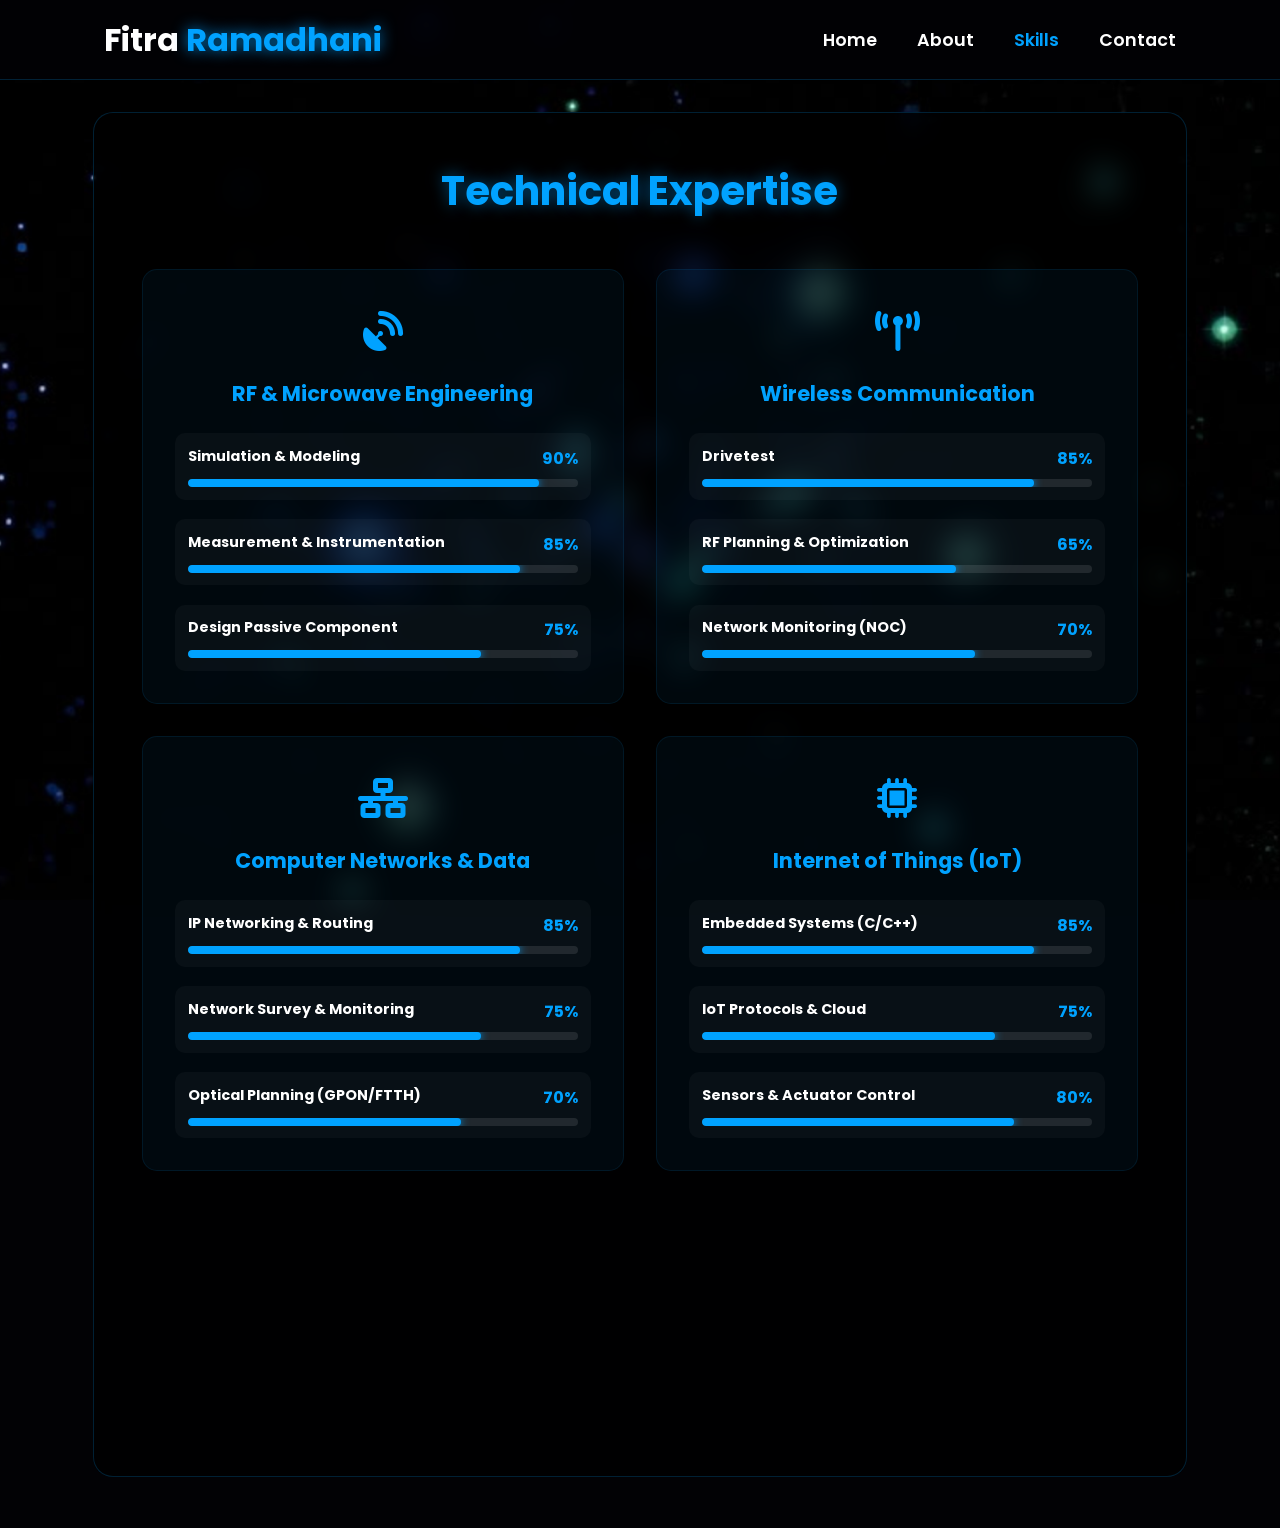
<file: skill.html>
<!DOCTYPE html>
<html lang="en">
<head>
    <meta charset="UTF-8">
    <meta name="viewport" content="width=device-width, initial-scale=1.0">
    <link rel="stylesheet" href="https://cdnjs.cloudflare.com/ajax/libs/font-awesome/6.5.1/css/all.min.css">
    <link rel="stylesheet" href="https://unpkg.com/aos@next/dist/aos.css" />
    <style>
        @import url("https://fonts.googleapis.com/css2?family=Poppins:wght@100;200;300;400;500;600;700&display=swap");

        * {
            padding: 0;
            margin: 0;
            font-family: "Poppins", sans-serif;
            box-sizing: border-box;
        }

        body {
            width: 100%;
            min-height: 100vh;
            background-image: url("./img/background.png");
            background-size: cover;
            background-position: center;
            background-attachment: fixed;
            overflow-x: hidden;
            position: relative;
            background-color: #020205;
            padding-top: 80px;

        }
        section {
    padding-top: 10vh; /* Menggunakan unit viewport agar adaptif */
}

        /* Navigasi Tema Biru */
       nav {
    position: fixed;
    top: 0;
    width: 100%;
    height: 80px; /* Tinggi tetap agar layout stabil */
    background: rgba(2, 2, 5, 0.9); 
    backdrop-filter: blur(15px);
    border-bottom: 1px solid rgba(0, 162, 255, 0.2);
    z-index: 2000; /* Z-index tinggi agar selalu di atas */
    display: flex;
    align-items: center;
}

.nav-container {
    width: 100%;
    max-width: 1200px;
    margin: 0 auto;
    display: flex;
    justify-content: space-between; /* Lebih rapi untuk mobile */
    align-items: center;
    padding: 0 5%;
}

.logo {
    color: white;
    font-size: 2rem;
    font-weight: bold;
    cursor: default;
}

.logo span {
    color: #00a2ff;
    text-shadow: 0 0 15px rgba(0, 162, 255, 0.8);
}

/* --- Menu Desktop --- */
.nav-container .links {
    display: flex;
    align-items: center;
}

.nav-container .links a {
    font-size: 1.1rem;
    color: white;
    margin-left: 40px;
    text-decoration: none;
    font-weight: 550;
    transition: 0.3s ease;
    position: relative;
}

.nav-container .links a:hover,
.nav-container .links .active a {
    color: #00a2ff;
}

/* --- Hamburger & Cancel Icons --- */
.hamburg, .cancel {
    cursor: pointer;
    color: white;
    font-size: 2.5rem;
    display: none; /* Sembunyi di desktop */
    transition: 0.3s;
}

/* --- Mobile Dropdown Overlay --- */
.dropdown {
    position: fixed;
    top: 0;
    left: 0;
    width: 100%;
    height: 100vh; /* Full screen di mobile */
    background: rgba(2, 2, 5, 0.98);
    backdrop-filter: blur(15px);
    z-index: 3000; /* Di atas segalanya */
    display: flex;
    flex-direction: column;
    justify-content: center;
    align-items: center;
    transform: translateY(-100%); /* Sembunyi di atas layar */
    transition: 0.5s cubic-bezier(0.6, 0.05, 0.01, 0.9);
}

/* Class ini akan dipicu oleh JS (dropdown.classList.add('active')) */
.dropdown.active {
    transform: translateY(0);
}

.dropdown .links {
    display: flex;
    flex-direction: column;
    gap: 2rem;
    text-align: center;
}

.dropdown .links a {
    color: white;
    text-decoration: none;
    font-size: 2rem;
    font-weight: 600;
    transition: 0.3s;
}

.dropdown .links a:hover {
    color: #00a2ff;
    transform: scale(1.1);
}

/* Tombol X di dalam dropdown */
.dropdown .cancel {
    display: block;
    position: absolute;
    top: 20px;
    right: 30px;
}

/* --- Responsive Media Query --- */
@media (max-width: 884px) {
    .nav-container .links {
        display: none; /* Sembunyikan menu desktop */
    }

    .hamburg {
        display: block; /* Munculkan tombol hamburger */
    }
}

        /* Skills Section */
        .skills-container {
            width: 100%;
            min-height: calc(100vh - 80px); /* Kurangi tinggi nav */
            display: flex;
            justify-content: center;
            align-items: center;
            padding: 2rem;
        }

        .skills-content {
            width: 90%;
            max-width: 1200px;
            background: rgba(0, 0, 0, 0.75);
            backdrop-filter: blur(15px);
            border-radius: 20px;
            padding: 3rem;
            color: white;
            border: 1px solid rgba(0, 162, 255, 0.2);
        }

        .skills-header {
            text-align: center;
            margin-bottom: 3rem;
        }

        .skills-header h1 {
            font-size: 2.5rem;
            color: #00a2ff;
            text-shadow: 0 0 15px rgba(0, 162, 255, 0.5);
        }

        .skills-grid {
            display: grid;
            grid-template-columns: repeat(2, 1fr); /* Diubah ke 2 kolom agar seimbang */
            gap: 2rem;
        }

        .skill-category {
            background: rgba(0, 162, 255, 0.05);
            border-radius: 15px;
            padding: 2rem;
            transition: 0.3s ease;
            border: 1px solid rgba(0, 162, 255, 0.1);
        }

        .skill-category:hover {
            transform: translateY(-10px);
            box-shadow: 0 0 20px rgba(0, 162, 255, 0.3);
            border: 1px solid rgba(0, 162, 255, 0.4);
        }

        .skill-category h2 {
            color: #00a2ff;
            font-size: 1.3rem;
            margin-bottom: 1.5rem;
            text-align: center;
        }

        .skill-icon {
            font-size: 2.5rem;
            color: #00a2ff;
            margin-bottom: 1rem;
            text-align: center;
        }

        .skill-list {
            display: flex;
            flex-direction: column;
            gap: 1.2rem;
        }

        .skill-item {
            background: rgba(255, 255, 255, 0.03);
            border-radius: 10px;
            padding: 0.8rem;
        }

        .skill-info {
            display: flex;
            justify-content: space-between;
            margin-bottom: 0.5rem;
        }

        .skill-info h3 {
            font-size: 0.9rem;
            color: white;
        }

        .skill-info span {
            color: #00a2ff;
            font-weight: bold;
        }

        .progress-bar {
            width: 100%;
            height: 8px;
            background: rgba(255, 255, 255, 0.1);
            border-radius: 5px;
            overflow: hidden;
        }

        .progress {
            height: 100%;
            background: #00a2ff;
            box-shadow: 0 0 10px #00a2ff;
            border-radius: 5px;
            transition: width 1.5s ease-in-out;
        }


        @media (max-width: 768px) {
            nav .logo { position: static; font-size: 1.6rem; }
            .nav-container .links { display: none; }
            .hamburg { display: block; }
            .skills-grid { grid-template-columns: 1fr; }
            .skills-content { width: 100%; padding: 1.5rem; }
        }
        /* Software Mastery Styling */
.software-mastery {
    margin-top: 4rem;
    padding-top: 2rem;
    border-top: 1px solid rgba(0, 162, 255, 0.2);
    text-align: center;
    clear: both;
}

.software-mastery h2 {
    color: #00a2ff;
    font-size: 1.5rem;
    margin-bottom: 2rem;
    text-shadow: 0 0 10px rgba(0, 162, 255, 0.5);
    clear: both;
}

.software-icons {
    display: flex;
    justify-content: center;
    flex-wrap: wrap;
    gap: 3rem;
}

.sw-item {
    display: flex;
    flex-direction: column;
    align-items: center;
    transition: 0.3s;
}

.sw-item:hover {
    transform: translateY(-10px);
}

.sw-item img {
    width: 60px;
    height: 60px;
    object-fit: contain;
    filter: drop-shadow(0 0 5px rgba(0, 162, 255, 0.5));
    margin-bottom: 0.8rem;
}

.sw-item span {
    font-size: 0.85rem;
    font-weight: 500;
    color: #e0e0e0;
}

@media (max-width: 440px) {
    .software-icons { gap: 1.5rem; }
    .sw-item img { width: 45px; height: 45px; }
}
    </style>
    <title>Skills - Fitra Ramadhani</title>
</head>
<body>
    <nav>
    <div class="nav-container">
        <!-- Logo -->
        <div class="logo" data-aos="zoom-in" data-aos-duration="1500">
            Fitra <span>Ramadhani</span>
        </div>

        <!-- Links Desktop -->
        <div class="links">
            <!-- Pindahkan class 'active' ke elemen <a> atau div sesuai kebutuhan CSS Anda -->
            <div class="link" data-aos="fade-up" data-aos-duration="1500" data-aos-delay="100">
                <a href="index.html">Home</a>
            </div>
            <div class="link" data-aos="fade-up" data-aos-duration="1500" data-aos-delay="200">
                <a href="about.html">About</a>
            </div>
            <div class="link active" data-aos="fade-up" data-aos-duration="1500" data-aos-delay="300">
                <a href="skill.html">Skills</a>
            </div>
            <div class="link" data-aos="fade-up" data-aos-duration="1500" data-aos-delay="500">
                <a href="contact.html">Contact</a>
            </div>
        </div>

        <!-- Hamburger Icon (Hanya muncul di Mobile) -->
        <i class="fa-solid fa-bars hamburg" onclick="hamburg()"></i>
    </div>

    <!-- Mobile Dropdown Menu -->
    <div class="dropdown">
        <!-- Tombol Close di dalam Dropdown -->
        <i class="fa-solid fa-xmark cancel" onclick="cancel()"></i>
        
        <div class="links">
            <a href="index.html" onclick="cancel()">Home</a>
            <a href="about.html" onclick="cancel()">About</a>
            <a href="skill.html" onclick="cancel()">Skills</a>
            <a href="contact.html" onclick="cancel()">Contact</a>
        </div>
    </div>
</nav>

    <div class="skills-container">
        <div class="skills-content">
            <div class="skills-header" data-aos="fade-down" data-aos-duration="1500">
                <h1>Technical Expertise</h1>
            </div>
            <div class="skills-grid">
                
                <div class="skill-category" data-aos="fade-up" data-aos-delay="100">
                    <div class="skill-icon"><i class="fas fa-satellite-dish"></i></div>
                    <h2>RF & Microwave Engineering</h2>
                    <div class="skill-list">
                        <div class="skill-item">
                            <div class="skill-info"><h3>Simulation & Modeling</h3><span>90%</span></div>
                            <div class="progress-bar"><div class="progress" style="width: 90%"></div></div>
                        </div>
                        <div class="skill-item">
                            <div class="skill-info"><h3>Measurement & Instrumentation</h3><span>85%</span></div>
                            <div class="progress-bar"><div class="progress" style="width: 85%"></div></div>
                        </div>
                        <div class="skill-item">
                            <div class="skill-info"><h3>Design Passive Component</h3><span>75%</span></div>
                            <div class="progress-bar"><div class="progress" style="width: 75%"></div></div>
                        </div>
                    </div>
                </div>

                <div class="skill-category" data-aos="fade-up" data-aos-delay="200">
                    <div class="skill-icon"><i class="fas fa-broadcast-tower"></i></div>
                    <h2>Wireless Communication</h2>
                    <div class="skill-list">
                        <div class="skill-item">
                            <div class="skill-info"><h3>Drivetest</h3><span>85%</span></div>
                            <div class="progress-bar"><div class="progress" style="width: 85%"></div></div>
                        </div>
                        <div class="skill-item">
                            <div class="skill-info"><h3>RF Planning & Optimization</h3><span>65%</span></div>
                            <div class="progress-bar"><div class="progress" style="width: 65%"></div></div>
                        </div>
                        <div class="skill-item">
                            <div class="skill-info"><h3>Network Monitoring (NOC)</h3><span>70%</span></div>
                            <div class="progress-bar"><div class="progress" style="width: 70%"></div></div>
                        </div>
                    </div>
                </div>

                <div class="skill-category" data-aos="fade-up" data-aos-delay="300">
                    <div class="skill-icon"><i class="fas fa-network-wired"></i></div>
                    <h2>Computer Networks & Data</h2>
                    <div class="skill-list">
                        <div class="skill-item">
                            <div class="skill-info"><h3>IP Networking & Routing</h3><span>85%</span></div>
                            <div class="progress-bar"><div class="progress" style="width: 85%"></div></div>
                        </div>
                        <div class="skill-item">
                            <div class="skill-info"><h3>Network Survey & Monitoring</h3><span>75%</span></div>
                            <div class="progress-bar"><div class="progress" style="width: 75%"></div></div>
                        </div>
                        <div class="skill-item">
                            <div class="skill-info"><h3>Optical Planning (GPON/FTTH)</h3><span>70%</span></div>
                            <div class="progress-bar"><div class="progress" style="width: 70%"></div></div>
                        </div>
                    </div>
                </div>

                <div class="skill-category" data-aos="fade-up" data-aos-delay="400">
                    <div class="skill-icon"><i class="fas fa-microchip"></i></div>
                    <h2>Internet of Things (IoT)</h2>
                    <div class="skill-list">
                        <div class="skill-item">
                            <div class="skill-info"><h3>Embedded Systems (C/C++)</h3><span>85%</span></div>
                            <div class="progress-bar"><div class="progress" style="width: 85%"></div></div>
                        </div>
                        <div class="skill-item">
                            <div class="skill-info"><h3>IoT Protocols & Cloud</h3><span>75%</span></div>
                            <div class="progress-bar"><div class="progress" style="width: 75%"></div></div>
                        </div>
                        <div class="skill-item">
                            <div class="skill-info"><h3>Sensors & Actuator Control</h3><span>80%</span></div>
                            <div class="progress-bar"><div class="progress" style="width: 80%"></div></div>
                        </div>
                    </div>
                </div>

            </div>
<div class="software-mastery" data-aos="fade-up" data-aos-duration="1500">
    <h2>Software Mastery</h2>
    <div class="software-icons">
        
        <div class="sw-item" data-aos="zoom-in" data-aos-delay="100">
            <img src="img/CST.jpeg" alt="CST Studio Suite">
            <span>CST Studio</span>
        </div>

        <div class="sw-item" data-aos="zoom-in" data-aos-delay="200">
            <img src="img/MATLAB.jpeg" alt="MATLAB">
            <span>MATLAB</span>
        </div>

        <div class="sw-item" data-aos="zoom-in" data-aos-delay="300">
            <img src="img/optisystem.jpg" alt="OptiSystem">
            <span>OptiSystem</span>
        </div>

        <div class="sw-item" data-aos="zoom-in" data-aos-delay="400">
            <img src="img/Cisco.jpeg" alt="Cisco Packet Tracer">
            <span>Packet Tracer</span>
        </div>

        <div class="sw-item" data-aos="zoom-in" data-aos-delay="500">
            <img src="img/Winbox.jpeg" alt="WinBox">
            <span>WinBox</span>
        </div>

        <div class="sw-item" data-aos="zoom-in" data-aos-delay="600">
            <img src="img/TEMS.jpg" alt="TEMS">
            <span>TEMS</span>
        </div>

                <div class="sw-item" data-aos="zoom-in" data-aos-delay="600">
            <img src="img/arduinoide.jpeg" alt="Arduino IDE">
            <span>Arduino IDE</span>
        </div>

    </div>
</div>
        </div> </div> <script src="https://unpkg.com/aos@next/dist/aos.js"></script>
    <script>
        AOS.init({offset: 0});
        function hamburg() { document.querySelector(".dropdown").style.transform = "translateY(0px)"; }
        function cancel() { document.querySelector(".dropdown").style.transform = "translateY(-500px)"; }
        function hamburg() {
        const dropdown = document.querySelector(".dropdown");
        dropdown.classList.add("active");
        }
        function cancel() {
        const dropdown = document.querySelector(".dropdown");
        dropdown.classList.remove("active");
}
    </script>
</body>
</html>
</file>
<file: css/style.css>
/* Subscrbe YouTube Tamzidan Mahdiyin - Theme: Deep Blue Edition */

@import url("https://fonts.googleapis.com/css2?family=Poppins:wght@100;200;300;400;500;600;700&display=swap");

* {
  padding: 0;
  margin: 0;
  font-family: "Poppins", sans-serif;
  box-sizing: border-box;
}

body {
  width: 100%;
  height: 100vh;
  background-image: url("../img/background.png");
  background-color: #020205; /* Fallback color */
  background-size: cover;
  background-position: center;
  overflow-x: hidden; /* Mencegah horizontal scroll */
  padding-top: 80px;
  section {
    padding-top: 10vh;}
}

/* --- Navigation Main --- */
nav {
    position: fixed;
    top: 0;
    width: 100%;
    height: 80px; /* Tinggi tetap agar layout stabil */
    background: rgba(2, 2, 5, 0.9); 
    backdrop-filter: blur(15px);
    border-bottom: 1px solid rgba(0, 162, 255, 0.2);
    z-index: 2000; /* Z-index tinggi agar selalu di atas */
    display: flex;
    align-items: center;
}

.nav-container {
    width: 100%;
    max-width: 1200px;
    margin: 0 auto;
    display: flex;
    justify-content: space-between; /* Lebih rapi untuk mobile */
    align-items: center;
    padding: 0 5%;
}

.logo {
    color: white;
    font-size: 2rem;
    font-weight: bold;
    cursor: default;
}

.logo span {
    color: #00a2ff;
    text-shadow: 0 0 15px rgba(0, 162, 255, 0.8);
}

/* --- Menu Desktop --- */
.nav-container .links {
    display: flex;
    align-items: center;
}

.nav-container .links a {
    font-size: 1.1rem;
    color: white;
    margin-left: 40px;
    text-decoration: none;
    font-weight: 550;
    transition: 0.3s ease;
    position: relative;
}

.nav-container .links a:hover,
.nav-container .links .active a {
    color: #00a2ff;
}

/* --- Hamburger & Cancel Icons --- */
.hamburg, .cancel {
    cursor: pointer;
    color: white;
    font-size: 2.5rem;
    display: none; /* Sembunyi di desktop */
    transition: 0.3s;
}

/* --- Mobile Dropdown Overlay --- */
.dropdown {
    position: fixed;
    top: 0;
    left: 0;
    width: 100%;
    height: 100vh; /* Full screen di mobile */
    background: rgba(2, 2, 5, 0.98);
    backdrop-filter: blur(15px);
    z-index: 3000; /* Di atas segalanya */
    display: flex;
    flex-direction: column;
    justify-content: center;
    align-items: center;
    transform: translateY(-100%); /* Sembunyi di atas layar */
    transition: 0.5s cubic-bezier(0.6, 0.05, 0.01, 0.9);
}

/* Class ini akan dipicu oleh JS (dropdown.classList.add('active')) */
.dropdown.active {
    transform: translateY(0);
}

.dropdown .links {
    display: flex;
    flex-direction: column;
    gap: 2rem;
    text-align: center;
}

.dropdown .links a {
    color: white;
    text-decoration: none;
    font-size: 2rem;
    font-weight: 600;
    transition: 0.3s;
}

.dropdown .links a:hover {
    color: #00a2ff;
    transform: scale(1.1);
}

/* Tombol X di dalam dropdown */
.dropdown .cancel {
    display: block;
    position: absolute;
    top: 20px;
    right: 30px;
}

/* --- Responsive Media Query --- */
@media (max-width: 884px) {
    .nav-container .links {
        display: none; /* Sembunyikan menu desktop */
    }

    .hamburg {
        display: block; /* Munculkan tombol hamburger */
    }
}

.main-container {
  width: 100%;
  height: 100%;
  display: flex;
  justify-content: space-evenly;
  align-items: center;
  padding: 0 5%;
}

.main-container .content {
  color: white;
  width: 45%;
}

.content h1 {
  font-size: clamp(1.5rem, 1rem + 5vw, 2.8rem);
}

.content h1 span {
  font-weight: 700;
  color: #00a2ff;
  text-shadow: 0 0 15px rgba(0, 162, 255, 0.6);
}

/* Aksentuasi Biru pada Typewriter */
.content .typewriter {
  font-size: clamp(1.2rem, 1rem + 4vw, 2.5rem);
  font-weight: 700;
}

.typewriter span {
  color: #00a2ff;
  text-shadow: 0 0 15px rgba(0, 162, 255, 0.8);
}

.content p {
  font-size: 1rem;
  margin: 15px 0;
  line-height: 1.6;
  color: #e0e0e0;
}

/* Styling Ikon Sosial Media Biru */
.social-links i {
  display: inline-flex;
  justify-content: center;
  align-items: center;
  width: 3.2rem;
  height: 3.2rem;
  background-color: transparent;
  border: 0.15rem solid #00a2ff;
  border-radius: 50%;
  color: #00a2ff;
  margin-right: 20px;
  font-size: 1.4rem;
  transition: 0.3s ease;
}

.social-links i:hover {
  transform: translateY(-5px);
  box-shadow: 0 0 20px #00a2ff;
  color: white;
  background-color: #00a2ff;
}

/* Tombol Download CV Biru */
.content button {
  width: clamp(150px, 40%, 250px);
  height: 50px;
  margin-top: 30px;
  background-color: #00a2ff;
  color: white;
  border: 2px solid #00a2ff;
  outline: none;
  font-size: 1.1rem;
  font-weight: 700;
  border-radius: 8px;
  cursor: pointer;
  transition: 0.3s ease;
}

.content button:hover {
  background-color: transparent;
  color: #00a2ff;
  box-shadow: 0 0 30px rgba(0, 162, 255, 0.5);
}

/* Perbaikan Foto Lingkaran agar tidak gepeng */
.main-container .image {
  width: 45vh;
  height: 45vh;
  border-radius: 50%;
  overflow: hidden;
  border: 4px solid rgba(0, 162, 255, 0.3);
  box-shadow: 0 0 50px rgba(0, 162, 255, 0.5);
  display: flex;
  justify-content: center;
  align-items: center;
}

.main-container .image img {
  width: 100%;
  height: 100%;
  object-fit: cover; /* Menjaga rasio foto agar tidak gepeng */
  object-position: top; /* Fokus ke area wajah */
}

.main-container .image:hover {
  animation: pulse 2s infinite;
}

@keyframes pulse {
  0% { transform: scale(1); box-shadow: 0 0 50px rgba(0, 162, 255, 0.5); }
  50% { transform: scale(1.03); box-shadow: 0 0 70px rgba(0, 162, 255, 0.8); }
  100% { transform: scale(1); box-shadow: 0 0 50px rgba(0, 162, 255, 0.5); }
}

/* Responsive Tablet */
@media (max-width: 884px) {
  nav .logo {
    position: static;
    font-size: 1.6rem;
  }

  .main-container {
    flex-direction: column-reverse;
    justify-content: center;
    text-align: center;
    gap: 2rem;
  }

  .nav-container .links {
    display: none;
  }

  .hamburg {
    display: block;
  }

  .main-container .content {
    width: 90%;
  }

  .main-container .image {
    width: 40vw;
    height: 40vw;
    min-width: 250px;
    min-height: 250px;
  }

  .social-links {
    display: flex;
    justify-content: center;
  }
}

/* Responsive Mobile */
@media (max-width: 440px) {
  .main-container .image {
    width: 60vw;
    height: 60vw;
  }

  .content h1 { font-size: 2rem; }
  .content .typewriter { font-size: 1.5rem; }
  
  .content button {
    width: 80%;
    margin: 20px auto;
  }
}
</file>
